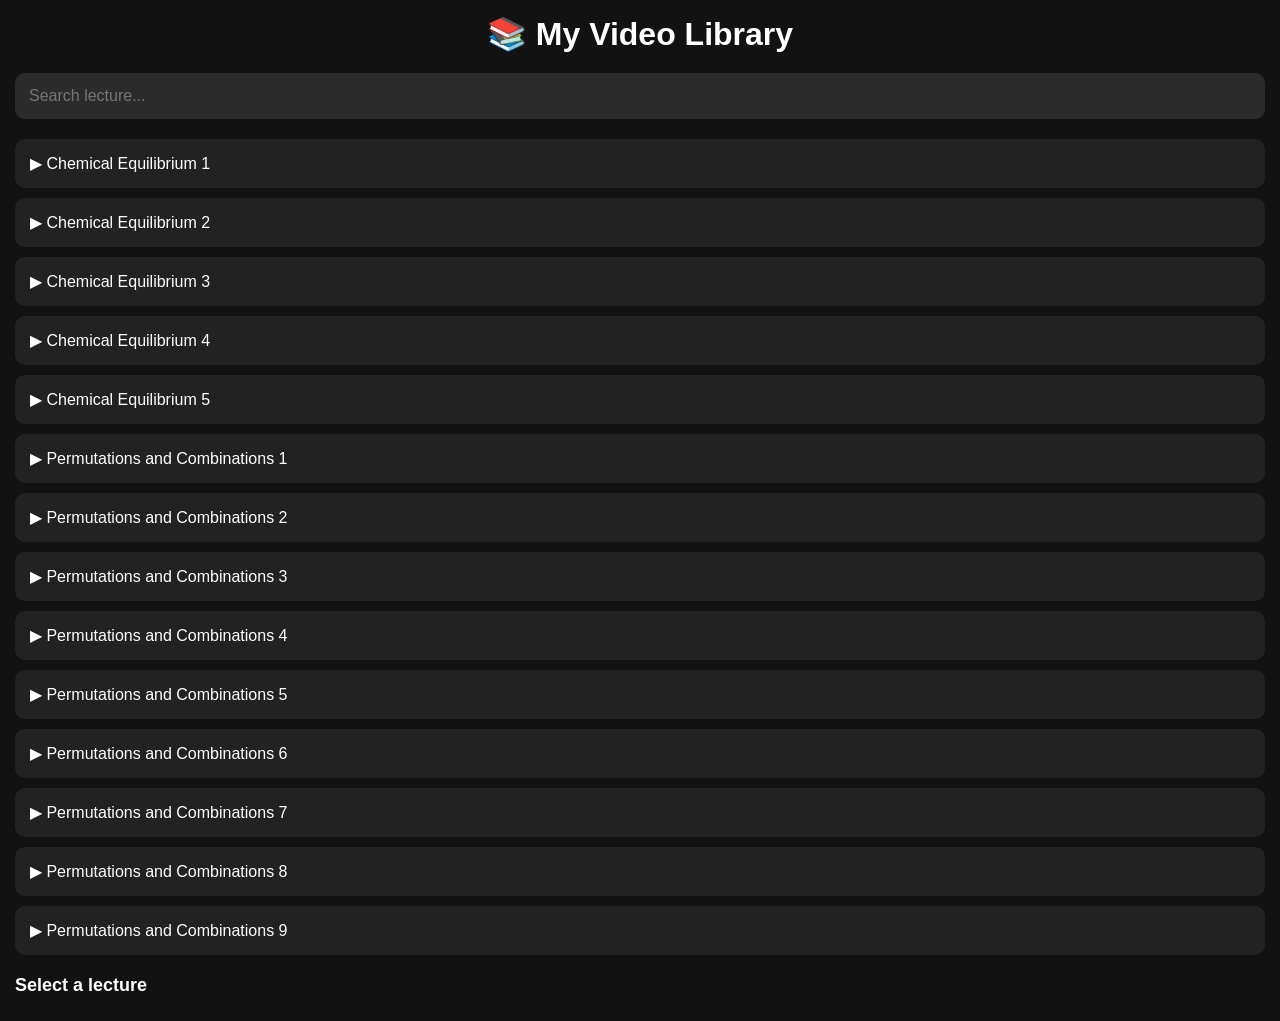
<file: index.html>
<!DOCTYPE html>
<html lang="en">
<head>
<meta charset="UTF-8">
<meta name="viewport" content="width=device-width, initial-scale=1.0">
<title>My Video Library</title>
<link rel="stylesheet" href="style.css">
</head>

<body>

<h1>📚 My Video Library</h1>

<input
type="text"
id="search"
placeholder="Search lecture..."
>

<div id="videoList"></div>

<h2 id="nowPlaying">Select a lecture</h2>

<iframe
id="player"
width="100%"
height="300"
style="display:none;border:none;border-radius:12px;"
allow="autoplay; fullscreen"
allowfullscreen>
</iframe>

<script src="script.js"></script>

</body>
</html>
</file>
<file: style.css>
*{
    margin:0;
    padding:0;
    box-sizing:border-box;
    font-family:Arial,sans-serif;
}

body{
    background:#121212;
    color:white;
    padding:15px;
}

h1{
    text-align:center;
    margin-bottom:20px;
}

#search{
    width:100%;
    padding:14px;
    font-size:16px;
    border:none;
    border-radius:10px;
    background:#2b2b2b;
    color:white;
    margin-bottom:20px;
}

#videoList{
    display:flex;
    flex-direction:column;
    gap:10px;
}

.videoItem{
    background:#222;
    padding:15px;
    border-radius:10px;
    cursor:pointer;
    transition:0.2s;
}

.videoItem:hover{
    background:#333;
}

#player{
    width:100%;
    margin-top:20px;
    border-radius:10px;
    background:black;
}
#nowPlaying{
margin-top:20px;
margin-bottom:10px;
font-size:18px;
}

#player{
width:100%;
max-height:65vh;
background:black;
border-radius:12px;
outline:none;
}
#player{
    display:none;
}
</file>
